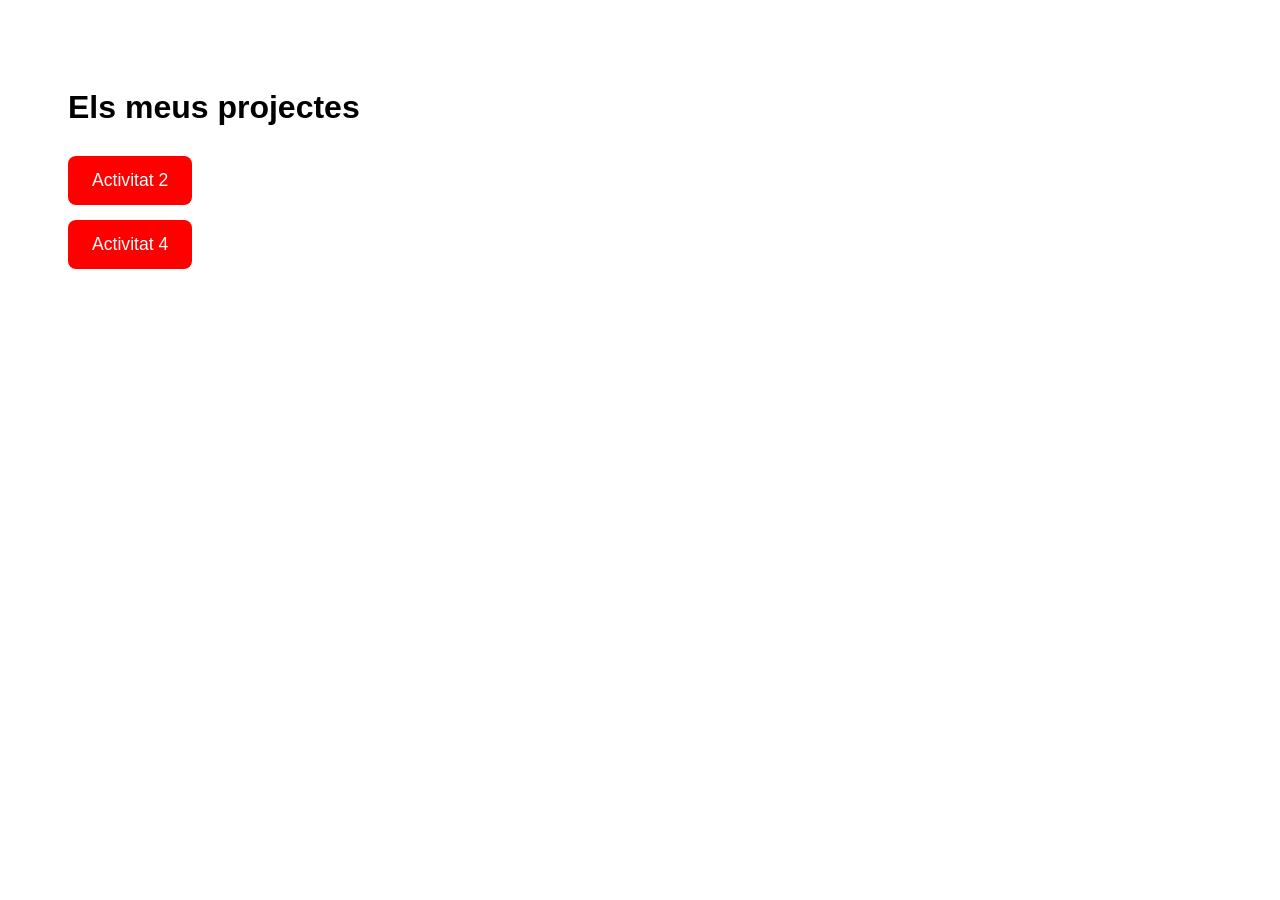
<file: index.html>
<!DOCTYPE html>
<html lang="ca">
<head>
    <meta charset="UTF-8">
    <title>Projectes LMGSI</title>
    <style>
        body {
            font-family: Arial, sans-serif;
            padding: 60px;
            max-width: 800px;
        }
        h1 {
            color:rgb(0, 0, 0);
            margin-bottom: 30px;
        }
        ul {
            list-style: none;
            padding: 0;
        }
        li {
            margin-bottom: 15px;
        }
        a {
            text-decoration: none;
            color: white;
            background-color: #ff0000;
            padding: 14px 24px;
            border-radius: 8px;
            display: inline-block;
            font-size: 1.1rem;
        }
        a:hover {
            background-color: #681717;
        }
    </style>
</head>
<body>
    <h1>Els meus projectes</h1>
    <ul>
        <li><a href="act2/index.html">Activitat 2</a></li>
        <li><a href="act4/index.html">Activitat 4</a></li>
    </ul>
</body>
</html>
</file>
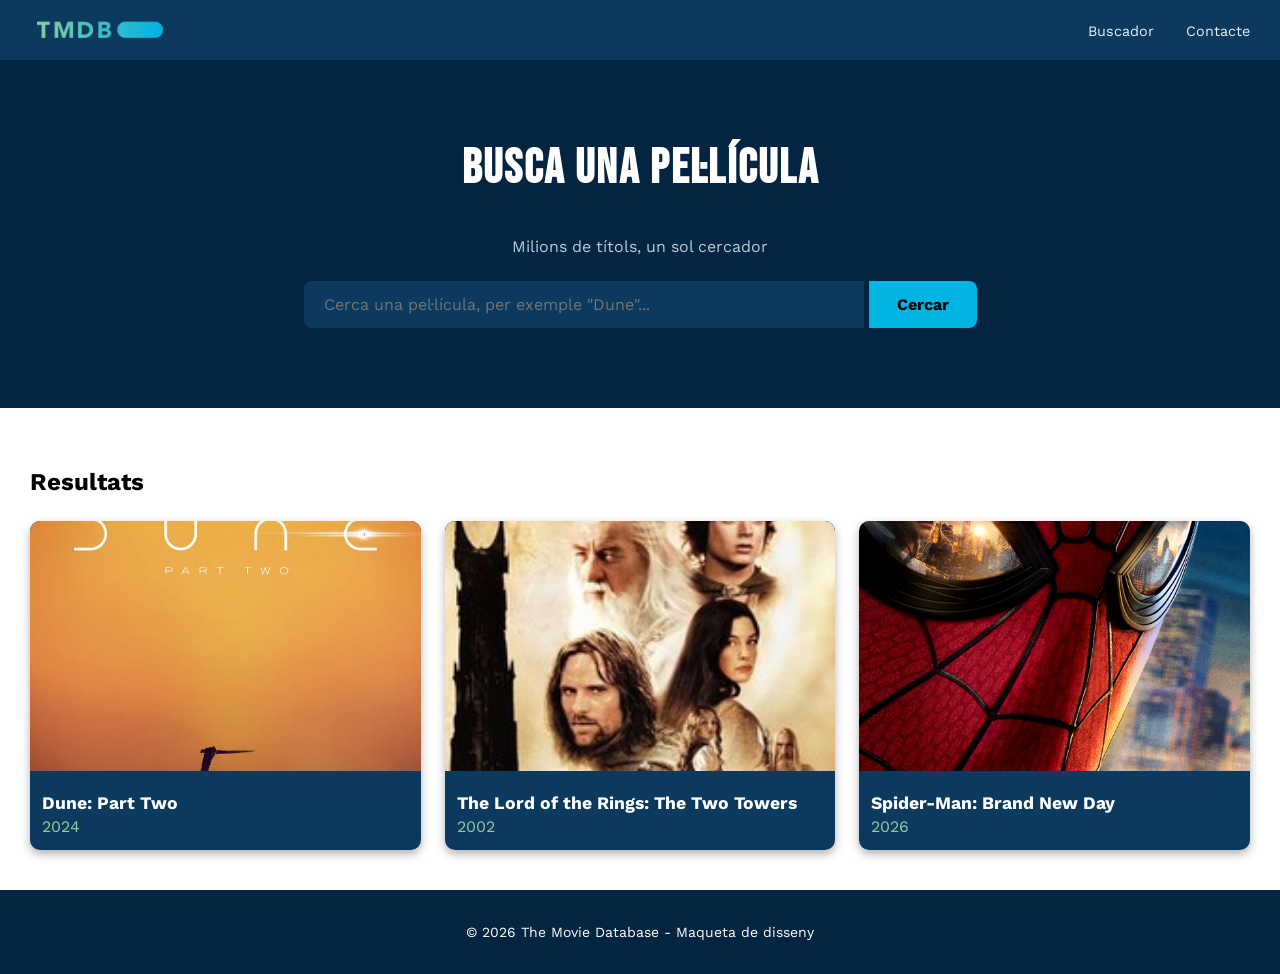
<file: act4/index.html>
<!DOCTYPE html>
<html lang="ca">
<head>
    <meta charset="UTF-8">
    <meta name="viewport" content="width=device-width, initial-scale=1.0">
    <meta name="description" content="Buscador de Pel·lícules">
    <link rel="icon" type="image/png" href="noche.png">

    <link rel="preconnect" href="https://fonts.googleapis.com">
    <link rel="preconnect" href="https://fonts.gstatic.com" crossorigin>
    <link href="https://fonts.googleapis.com/css2?family=Bebas+Neue&family=Work+Sans:wght@400;700&display=swap" rel="stylesheet">

    <link rel="stylesheet" href="css/estils.css">
    <title>Buscador de Pel·lícules</title>
</head>
<body>

    <header>
        <a href="https://www.themoviedb.org/" target="_blank" rel="noopener noreferrer">
            <img src="img/logo.png" alt="The Movie Database Logo" class="logo">
        </a>
        <nav>
            <ul>
                <li><a href="buscador/buscador.html">Buscador</a></li>
                <li><a href="contacte/contacte.html">Contacte</a></li>
            </ul>
        </nav>
    </header>

    <section class="buscador">
        <h1>BUSCA UNA PEL·LÍCULA</h1>
        <p class="subtitol">Milions de títols, un sol cercador</p>
        <form method="get" action="https://www.themoviedb.org/search">
            <input type="search" id="query" name="query" placeholder='Cerca una pel·lícula, per exemple "Dune"...'>
            <button type="submit">Cercar</button>
        </form>
    </section>

    <section class="pelicules">
        <h2>Resultats</h2>
        <div class="resultats">
            <article class="targeta">
                <img src="img/dune.png" alt="Dune: Part Two">
                <h3>Dune: Part Two</h3>
                <p>2024</p>
            </article>
            <article class="targeta">
                <img src="img/lord.jpg" alt="The Lord of the Rings: The Two Towers">
                <h3>The Lord of the Rings: The Two Towers</h3>
                <p>2002</p>
            </article>
            <article class="targeta">
                <img src="img/spiderman.jpg" alt="Spider-Man: Brand New Day">
                <h3>Spider-Man: Brand New Day</h3>
                <p>2026</p>
            </article>
        </div>
    </section>

    <footer>
        <p>© 2026 The Movie Database - Maqueta de disseny</p>
    </footer>
</body>
</html>
</file>
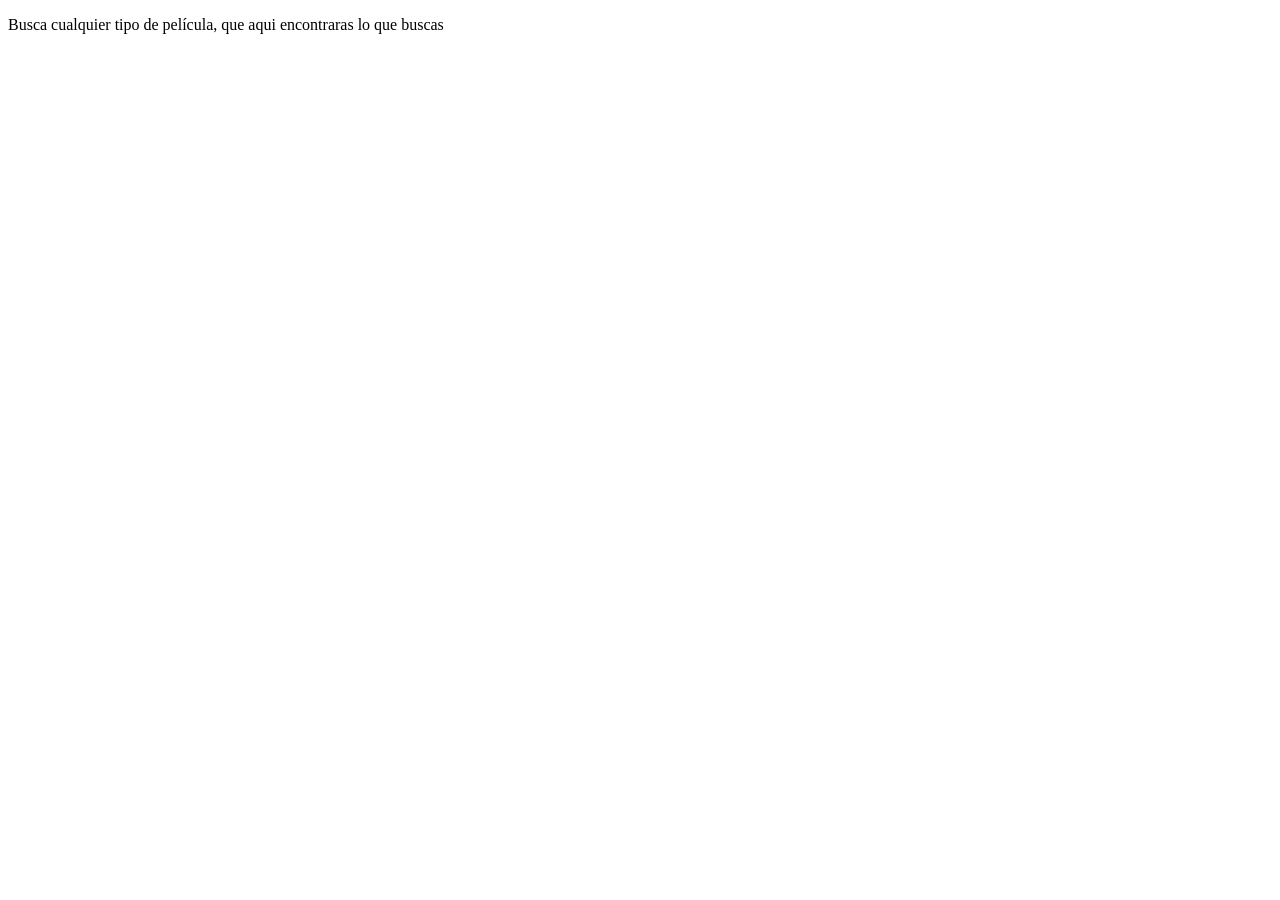
<file: 2/buscador/buscador.html>
<!DOCTYPE html>
<html lang="en">
<head>
    <meta charset="UTF-8">
    <meta name="viewport" content="width=device-width, initial-scale=1.0">
    <title>Buscador</title>
    <p>Busca cualquier tipo de película, que aqui encontraras lo que buscas</p>
</head>
<body>
    
</body>
</html>
</file>
<file: act4/css/estils.css>
/* ===== DISTRIBUCIÓ (codi donat, no el modifiqueu) ===== */
nav { display: flex; justify-content: space-between; align-items: center; }
nav ul { display: flex; gap: 32px; }
.resultats { display: flex; gap: 24px; }
.targeta { flex: 1; }



.bebas-neue-regular {
  font-family: "Bebas Neue", sans-serif;
  font-weight: 400;
  font-style: normal;
}

.work-sans-uniquifier {
  font-family: "Work Sans", sans-serif;
  font-optical-sizing: auto;
  font-weight: weight;
  font-style: normal;
}

nav ul {
    list-style: none;
    margin: 0;
    padding: 0;
    display: flex;
}

nav a {
    color: #e8f1f8;
    text-decoration: none;
    font-size: 0.9rem;
}

nav a:hover {
    color: #01b4e4;
}

footer {
  background-color: #032541;
  color:white;
  padding: 20px;
  text-align: center;
  font-size: 14px;
}

header {
  background-color: #0b3a5e;
  padding: 0 30px;
  display: flex;
  justify-content: space-between;
  align-items: center;
  height: 60px;
}

header .logo {
  height: auto;
  width: 140px;
  display: block;
  margin: 0;
}

.targeta {
  background-color: #0b3a5e;
  border-radius: 10px;
  overflow: hidden;
  box-shadow: 0 4px 10px rgba(0, 0, 0, 0.3);
}

.targeta img {
  width: 100%;
  height: 250px;
  object-fit: cover;
  border-radius: 10px 10px 0 0;
  display: block;
}

.targeta h3 {
  color: white;
  font-size: 1.1rem;
  padding: 12px 12px 0 12px;
  margin: 10px 0 4px 0;
}

.targeta p {
  color: #90cea1;
  padding: 0 12px;
  margin: 0 0 14px 0;
}

body {
  margin: 0;
  font-family: "Work Sans", sans-serif;
}

.buscador {
    background-color: #032541;
    color: white;
    text-align: center;
    padding: 80px 20px;
}

.buscador h1 {
    font-family: "Bebas Neue", sans-serif;
    font-size: 3rem;
    text-transform: uppercase;
    letter-spacing: 2px;
    margin-top: 0;
}

.buscador .subtitol {
    display: block;
    font-size: 1rem;
    color: #b8cddc;
    margin-bottom: 25px;
}

.buscador form {
    max-width: 800px;
    margin: 0 auto;
}

.buscador input[type="search"] {
    width: 70%;
    border: none;
    background-color: #0b3a5e;
    color: white;
    padding: 14px 20px;
    border-radius: 8px 0 0 8px;
    font-family: inherit;
    font-size: 1rem;
}

.buscador button {
    background-color: #01b4e4;
    border: none;
    font-weight: bold;
    padding: 14px 28px;
    border-radius: 0 8px 8px 0;
    font-family: inherit;
    font-size: 1rem;
    cursor: pointer;
}

.pelicules {
  padding: 40px 30px;
}

.pelicules h2 {
  margin-bottom: 25px;
}
</file>
